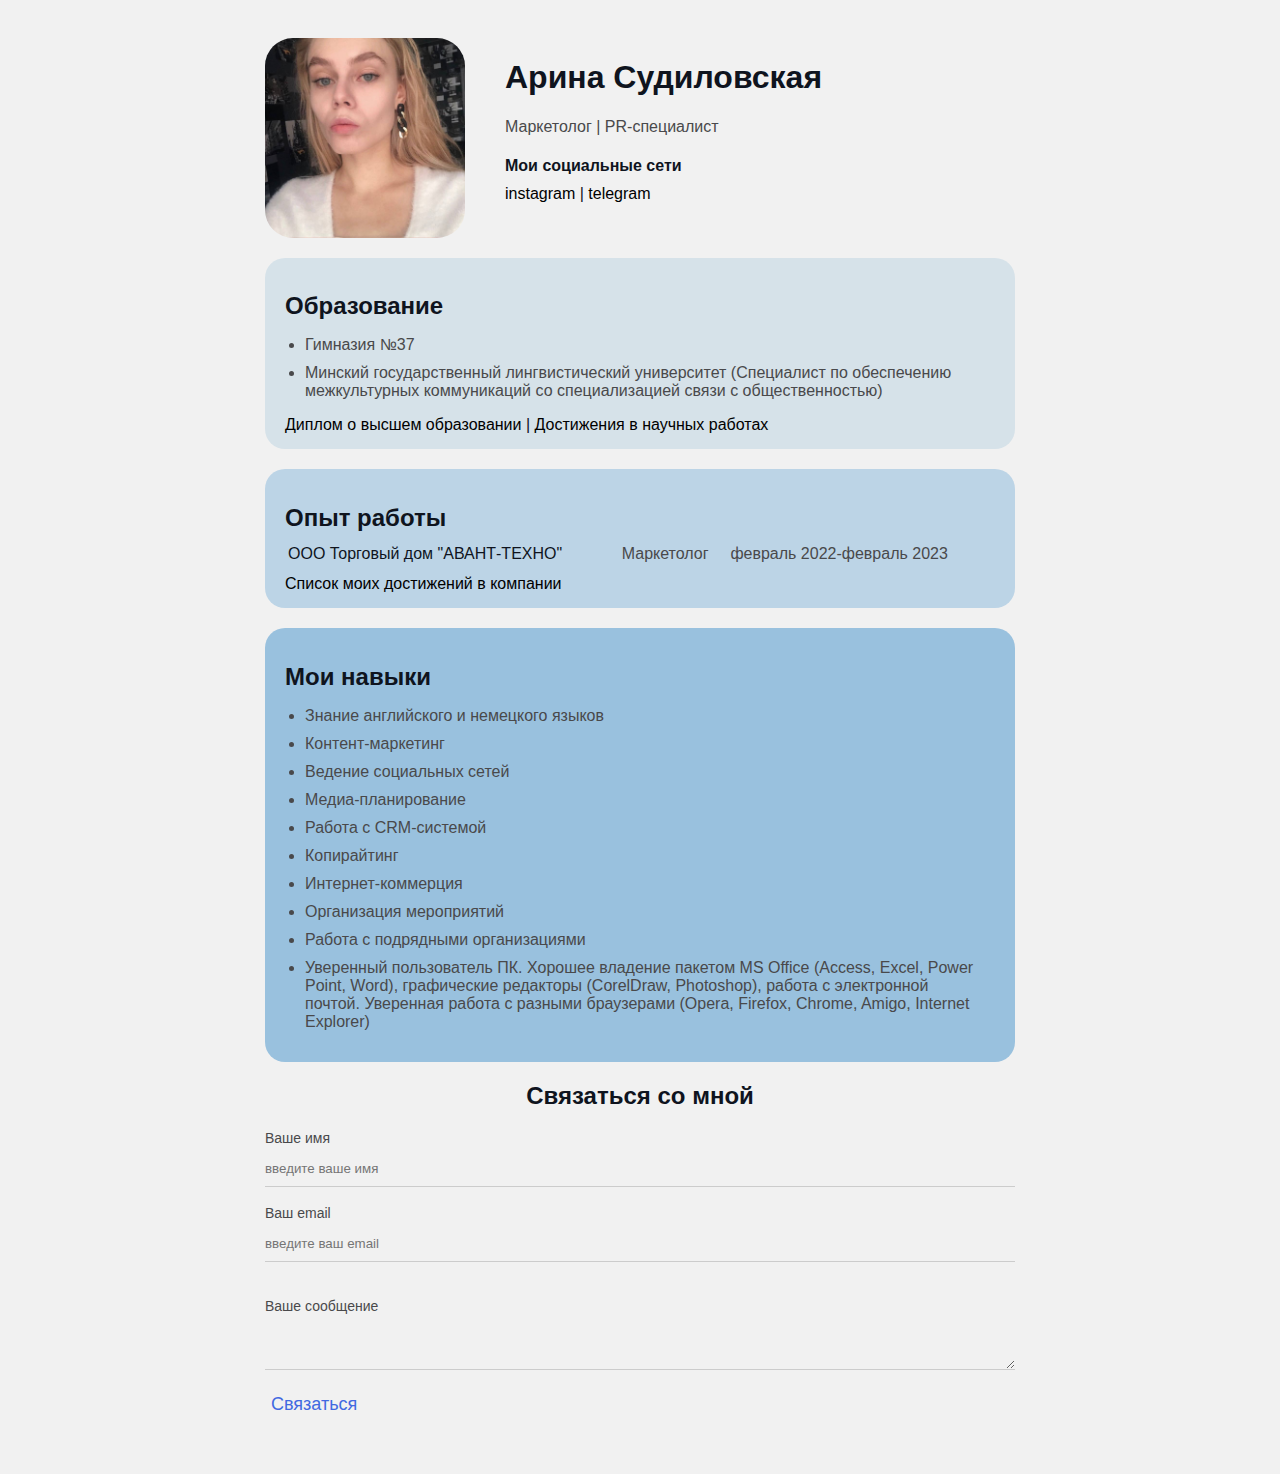
<file: index.html>
<!DOCTYPE html>
<html>
<head>
<meta charset="UTF-8">
    
<title>Arina CV</title>
    
<link href="styles.css" rel="stylesheet" />
    
<script src="https://ajax.googleapis.com/ajax/libs/jquery/3.6.1/jquery.min.js"></script>
    
<script type="text/javascript">

      jQuery(function ($){
        $(".swipebox").swipebox();
      });
    </script>
</head>

<body>
<div class="container">
    <div class="info">
                <img src="ava.jpg" alt="здесь моя фотография" width="200" class="ava"
                class="ava"/>
            <div class="info-text">
                    <h1>Арина Судиловская</h1>
                    <p>Маркетолог
                    |
                    PR-специалист
                    </p>
        
                    <h4>Мои социальные сети</h4>
                <a href="https://instagram.com/ariadna_ca_?igshid=YmMyMTA2M2Y=" target="_blank">instagram</a>
                |
                <a href="//t.me/acandaira" target="_blank">telegram</a>
            </div>
            </div>  
    
    <div class="card bg-yellow">
        <h2>Образование</h2>
        <ul class="list">
            <li>Гимназия №37</li>
            <li>Минский государственный лингвистический университет (Специалист по обеспечению межкультурных коммуникаций со специализацией связи с общественностью)</li>
          </ul>
            <a href="diplom.html" target="_blank">Диплом о высшем образовании</a>
            |
            <a href="raboti.html" target="_blank">Достижения в научных работах</a>

    </div>

    <div class="card bg-green">
        <h2>Опыт работы</h2>
        <table class="table">
      
        <tr>
    
            <td class="eee">ООО Торговый дом "АВАНТ-ТЕХНО"</td>
            <td>Маркетолог</td> <td>февраль 2022-февраль 2023</td>  
        </tr>
        </table>
        <a href="avant.html" target="_blank">Список моих достижений в компании</a>
    </div>       
       
    <div class="card bg-red">
        <h2>Мои навыки</h2>
        <ul class="list">
          <li>Знание английского и немецкого языков</li>
          <li>Контент-маркетинг</li>
          <li>Ведение социальных сетей</li>
          <li>Медиа-планирование</li>
          <li>Работа с CRM-системой</li>
          <li>Копирайтинг</li>
          <li>Интернет-коммерция</li>
          <li>Организация мероприятий</li>
          <li>Работа с подрядными организациями</li>
          <li>Уверенный пользователь ПК. Хорошее владение пакетом MS Office (Access, Excel, Power Point, Word), графические редакторы (CorelDraw, Photoshop), работа с электронной почтой. Уверенная работа с разными браузерами (Opera, Firefox, Chrome, Amigo, Internet Explorer)</li>
        </ul>
    </div>

    <div class="contact">
        <h2>Связаться со мной</h2>

        <form action="mail.php" method="POST">
          <input type="hidden" name="project_name" value="Arina CV">
          <input type="hidden" name="admin_email" value="somyanesonya111@mail.ru">
          <input type="hidden" name="form_subject" value="footer form">

            <div class="row">
              <div class="form-group">
                <label for="name">Ваше имя</label>
                <input type="text" id="name" placeholder="введите ваше имя">
              </div>
            <br>
                <div class="form-group">
                <label for="email">Ваш email</label>
                <input type="email" id="name" placeholder="введите ваш email">
              </div>
              <br>
            </div>
            <br>
            <div class="form-group">
              <label for="text">Ваше сообщение</label>
              
              <textarea id="text"></textarea>
            </div>
              
              <input class="btn" type="submit" value="Связаться">
              
          </form>

    </div>
        </div>
<script src="index.js"></script>    
</body>
</html>
</file>
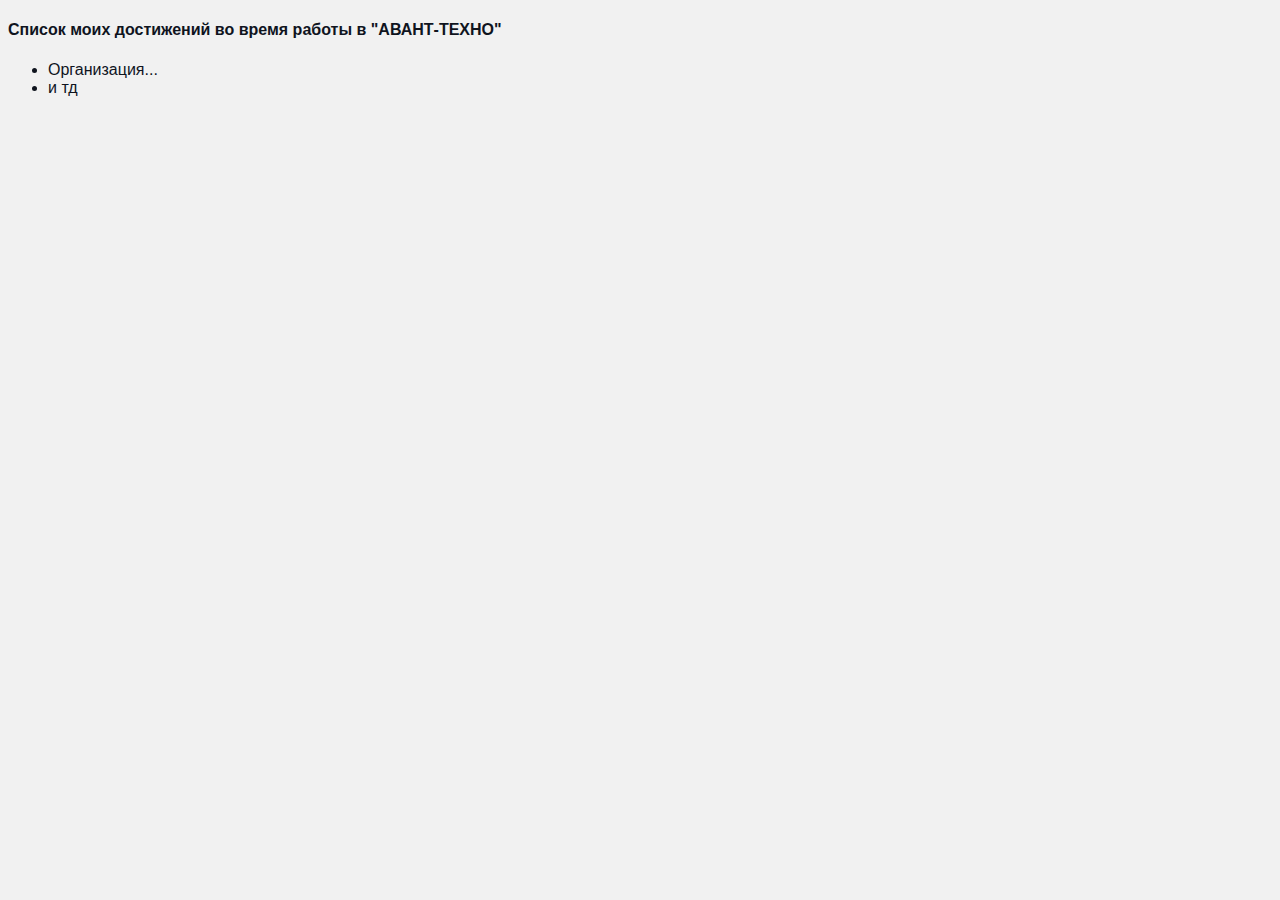
<file: avant.html>
<!DOCTYPE html>
<html lang="en">
<head>
    
    <meta name="viewport" content="width=device-width, initial-scale=1.0">
    <title>Document</title>
    <link href="avant.css" rel="stylesheet" />
</head>
<body>
    <h4>Список моих достижений во время работы в "АВАНТ-ТЕХНО"</h4>
    <ul class="list">
        <li>Организация...</li>
        <li>и тд</li>
      </ul> 
</body>
</html>
</file>
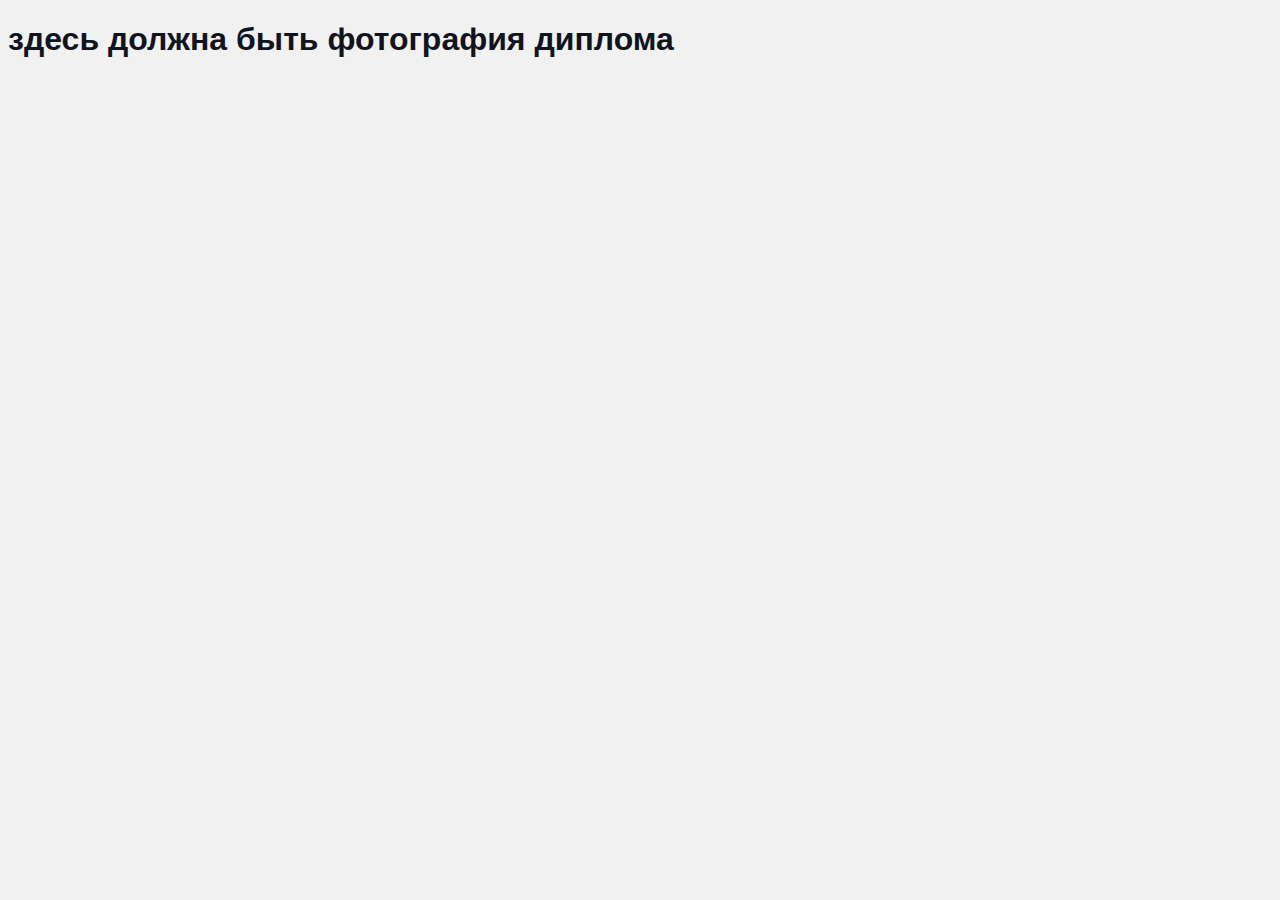
<file: diplom.html>
<!DOCTYPE html>
<html lang="en">
<head>
    <meta charset="UTF-8">
   
    <title>Диплом</title>
    <link href="diplom.css" rel="stylesheet" />
</head>
<body>
<h1>здесь должна быть фотография диплома</h1>  
</body>
</html>
</file>
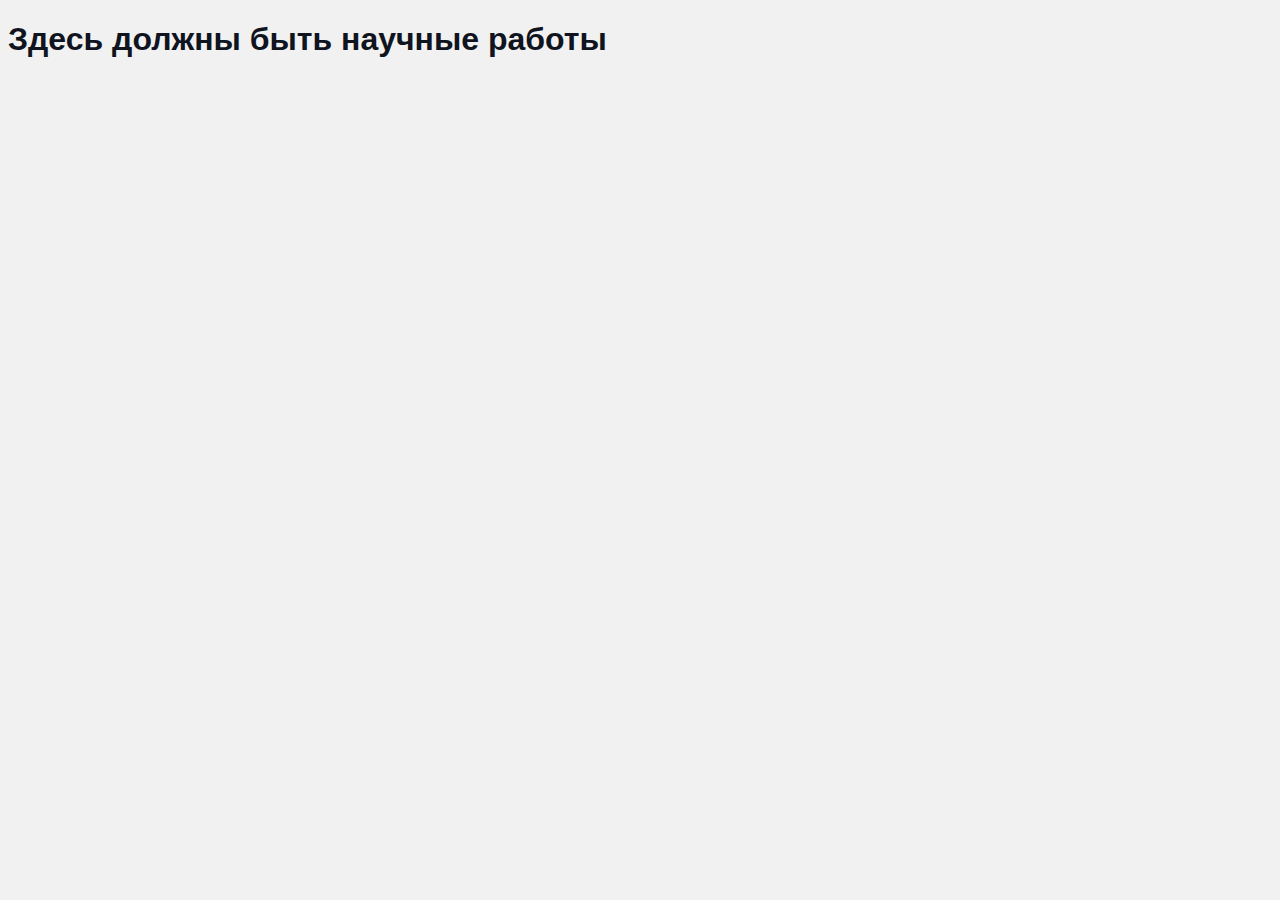
<file: raboti.html>
<!DOCTYPE html>
<html lang="en">
<head>
    <meta charset="UTF-8">
   
    <title>Научные работы</title>
    <link href="diplom.css" rel="stylesheet" />
</head>
<body>
<h1>Здесь должны быть научные работы </h1>   
</body>
</html>
</file>
<file: styles.css>
body {
    background-color: #f1f1f1;
    color: #0f141e;

    font-size: 16px;
    font-weight: normal;
    font-family: 'Gill Sans', 'Gill Sans MT', Calibri, 'Trebuchet MS', sans-serif;

}

a {
    color:black;
    text-decoration: none;

}

a:hover {
    text-decoration: underline ;
}

a:active {
    color: purple;
}

a:visited {
    color: grey;
}
.ava{
    width: 200px;
    border-radius: 28px;
}

.info p {
    color: #49494b
}

.container {
    max-width: 750px;
    margin: auto;
    padding-top: 30px;
    padding-bottom: 50px;
}

.bg-yellow {
    background: #D6E2E9;
}

.bg-green {
    background: #BCD4E6;
}

.bg-red {
    background: #99C1DE;
}

.card {
    padding: 15px 20px;
    margin-bottom: 20px;
    border-radius: 20px;
}
.info {
    display: flex;
    margin-bottom: 20px;
}

.info-text {
    margin-left: 40px;
}
.info-text h4 {
    margin-bottom: 10px;
}
.card h2 {
    margin-bottom: 10px;
}

.list {
    padding: 0 20px;

}

.list li {
   color: #49494b;
   margin-bottom: 10px;
}

.table {
    width: 100%;
}

.table td {
    padding-bottom: 10px;
}

.table .tabcol td {
    color:#0f141e;
}

.table td:nth-child(2), .table td:nth-child(3) {
    color: #49494b;

}

.contact h2 {
    text-align: center;
}
.form-group label {
    display: block;
    font-size: 14px;
    color:#49494b;
}

.form-group input,
.form-group textarea {
    width: 100%;
    box-sizing: border-box;
    border: none;
    background: transparent;
    border-bottom: 1px solid #ccc;
    color: black;
    padding: 15px 0 10px;
    outline: none;
    font-family: inherit;
}


.btn {
    border: none;
    display: block;
    position: relative;
    padding-top: 20px;
    font-size: 18px;
    background: transparent;
    cursor: pointer;
    user-select: none;
    overflow: hidden;
    color: royalblue;
    z-index: 1;
    font-family: inherit;
    font-weight: 500;
}

button span {
    position: absolute;
    left: 0;
    top: 0;
    width: 100%;
    height: 100%;
    background: transparent;
    z-index: -1;
    border: 4px solid royalblue;
}

button span::before {
 content: "";
 display: block;
 position: absolute;
 width: 8%;
 height: 500%;
 background: var(--lightgray);
 top: 50%;
 left: 50%;
 transform: translate(-50%, -50%) rotate(-60deg);
 transition: all 0.3s;
}

button:hover span::before {
 transform: translate(-50%, -50%) rotate(-90deg);
 width: 100%;
 background: royalblue;
}

button:hover {
 color: white;
}

button:active span::before {
 background: #2751cd;
}
</file>
<file: avant.css>
body {
    background-color: #f1f1f1;
    color: #0f141e;

    font-size: 16px;
    font-weight: normal;
    font-family: 'Gill Sans', 'Gill Sans MT', Calibri, 'Trebuchet MS', sans-serif;

}
</file>
<file: diplom.css>
body {
    background-color: #f1f1f1;
    color: #0f141e;

    font-size: 16px;
    font-weight: normal;
    font-family: 'Gill Sans', 'Gill Sans MT', Calibri, 'Trebuchet MS', sans-serif;

}
</file>
